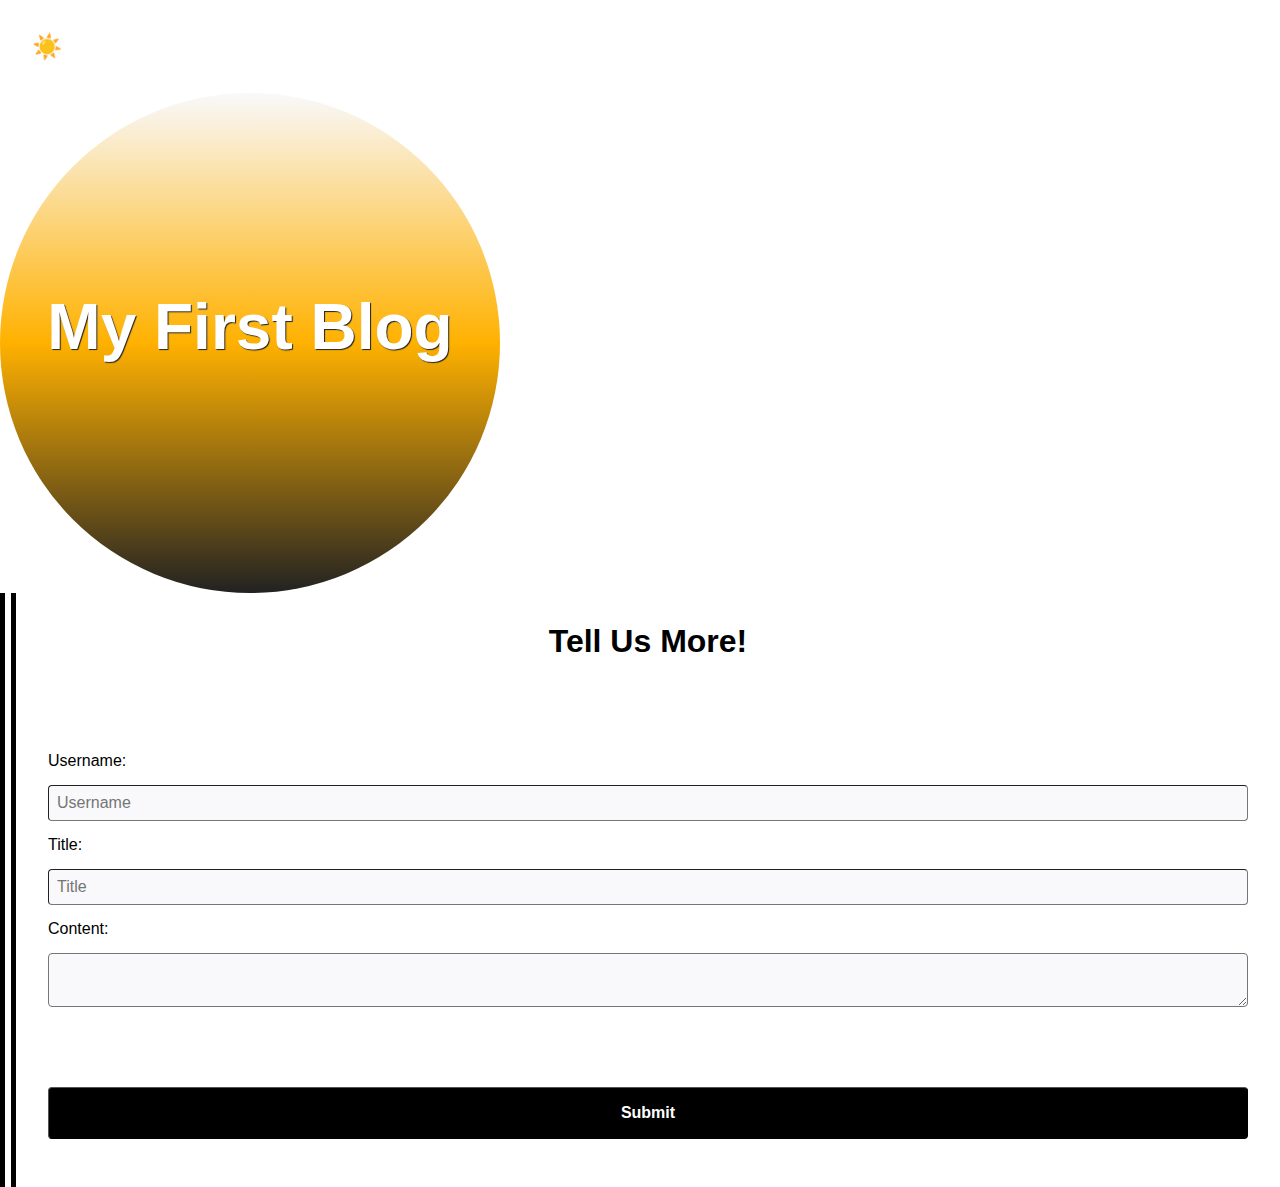
<file: index.html>
<!DOCTYPE html>
<html lang="en">

<head>
  <meta charset="UTF-8" />
  <meta name="viewport" content="width=device-width, initial-scale=1.0" />
  <meta http-equiv="X-UA-Compatible" content="ie=edge" />
  <title>My First Blog</title>

  <link rel="stylesheet" href="./assets/css/styles.css" />
  <link rel="stylesheet" href="./assets/css/form.css" />

  <script defer src="./assets/js/logic.js" type="text/javascript"></script>
  <script defer src="./assets/js/form.js" type="text/javascript"></script>
</head>

<body class="light-mode">
<header>
  <button id="toggle">☀️</button>
</header>
<aside id="before-click">
  <h2>My First Blog</h2>
</aside>
<section>
  <h2>Tell Us More!</h2>
</section>
<section>
  <form id="blog-form">
    <label for="username"> Username: </label>
    <input type="text" id="username" placeholder="Username">

    <label for="title"> Title: </label>
    <input type="text" id="title" placeholder="Title">

    <label for="content"> Content: </label>
    <textarea id="content" name="Content" placeholder="Content">
    </textarea>
    <p id="errormessage"></p>
    <input type="submit" value="Submit">
  </form>
</section>
</body>

</html>
</file>
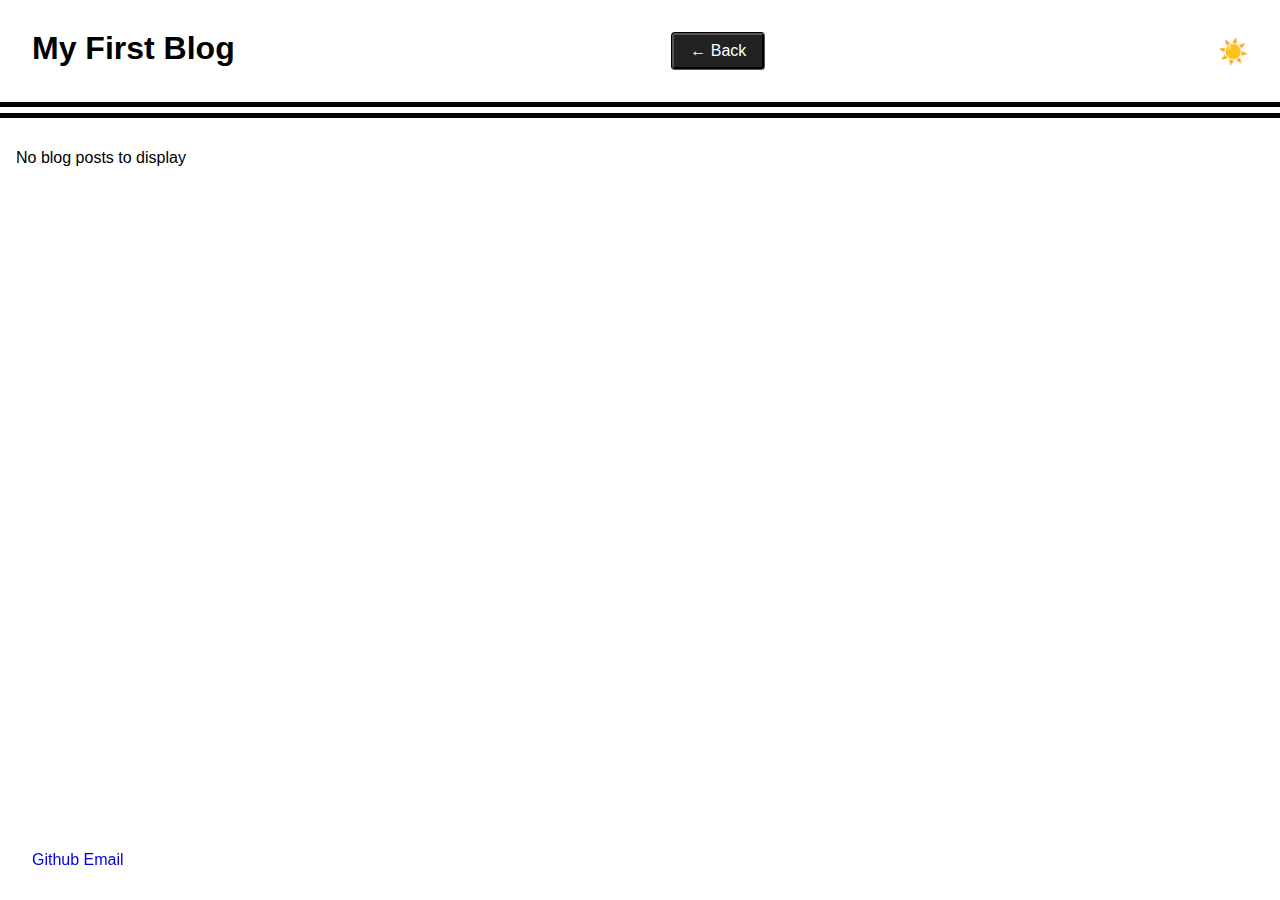
<file: blog.html>
<!DOCTYPE html>
<html lang="en">

<head>
  <meta charset="UTF-8" />
  <meta name="viewport" content="width=device-width, initial-scale=1.0" />
  <meta http-equiv="X-UA-Compatible" content="ie=edge" />
  <title>My First Blog</title>

  <link rel="stylesheet" href="./assets/css/styles.css" />
  <link rel="stylesheet" href="./assets/css/blog.css" />

  <script defer src="./assets/js/logic.js" type="text/javascript"></script>
  <script defer src="./assets/js/blog.js" type="text/javascript"></script>
</head>

<body class="light-mode">

  <!-- TODO: Create header, main, and footer elements -->
  <header>
    <h1>My First Blog</h1>
    <a id="back" href="index.html">&#8592;  Back</a>
    <button id="toggle">☀️</button>
  </header>

  <main>
    <h3>
      <p>

      </p>
    </h3>
  </main>

</body>

<footer>
  <h3></h3>
<p>
  <a href="https://github.com/"> Github</a> 
  <a href="https://mail.google.com/mail"> Email</a> 
</p>
</footer>

</html>
</file>
<file: assets/css/form.css>
/*
  Form Styles
*/

/*
  Tags
*/
aside 
 {
  background: linear-gradient(
    var(--light-accent), 
    var(--circle-color), 
    var(--dark-accent)
  );
  clip-path: circle(20rem at center);
  display: flex;
  justify-content: center;
  align-items: center;
  border-radius: 50%;
  height: 500px;
  width: 500px;
}


aside, 
section {
  flex: 1 1 50%;
}

aside > h2 {
  font-size: 4rem;
  color: white;
  text-shadow: 1px 1px 1px var(--dark-accent);
}

form {
  display: flex;
  flex-flow: column wrap;
  position: relative;
}

form > *:not(label) {
  margin: 1rem 0;
  padding: 0.5rem;
}

h2 {
  text-align: center;
  font-size: 2rem;
  margin-bottom: 2rem;
}

input[type=submit] {
  padding: 1rem;
  cursor: pointer;
  font-weight: bold;
  font-size: 1rem;
  background-color: var(--dark);
  color: var(--light);
}

input[type=submit]:active {
  box-shadow: 1px 1px 1px 1px rgba(0, 0, 0, .5);
  background-color: var(--dark-accent);
}

input[type=submit]:hover {
  border-style: inset;
  background-color: var(--dark-accent-action);
}

input,
textarea {
  border-radius: 4px;
  border-width: 1px;
  font-size: 1rem;
  background-color: var(--light-accent);
}

section {
  padding: 2rem;
  display: flex;
  align-items: stretch;
  flex-flow: column wrap;
  justify-content: center;
  border-left: double 1rem;
}

/*
  Classes
*/
.dark section {
  border-left: solid .5rem var(--disabled);
}

/*
  IDs
*/
#error {
  color: var(--error);
  opacity: .75;
  position: absolute;
  bottom: -2rem;
}
</file>
<file: assets/css/blog.css>
/*
  Blog Styles
*/

/*
  Tags
*/
a {
  text-decoration: none;
}

article {
  flex: 1 1 50%;
  border: 2px solid;
  border-radius: 4px;
  padding: 1rem;
  position: relative;
}

article blockquote {
  margin: 1rem;
  margin-bottom: 2rem;
  font-style: italic;
}

article h2 {
  text-transform: capitalize;
  border-bottom: thin solid;
}

article p {
  position: absolute;
  left: 1rem;
  bottom: 0.5rem;
  opacity: .75;
}

footer {
  position: fixed;
  inset: 0;
  top: calc(100% - 5rem);
}

li {
  margin: 1rem;
}

main {
  flex-direction: column;
  gap: 1em;
  padding: 1rem;
  height: calc(100vh - 11rem);
  overflow-y: scroll;
  justify-content: flex-start;
}

ul {
  list-style: none;
}

/*
  Classes
*/
.card {
  flex: 1 1 50%;
  border: 2px solid;
  border-radius: 4px;
}

.dark a {
  color: var(--light);
}

.light footer {
  border-top: double 1rem;
}

.light a {
  color: var(--dark);
}

/*
  IDs
*/
#back {
  padding: 0.5rem 1rem;
  border-radius: 4px;
  margin-right: 1rem;
  border: groove black;
  background-color: var(--dark-accent);
  color: var(--light);
}


#back:active {
  box-shadow: 1px 1px 1px 1px rgba(0, 0, 0, .5);
  background-color: var(--dark-accent);
}

#back:hover {
  border-style: inset;
  background-color: var(--dark-accent-action);
}

#love {
  text-align: center;
}
</file>
<file: assets/css/styles.css>
/*
  Resets
*/
*,
*:before,
*:after {
  margin: 0;
  padding: 0;
  box-sizing: border-box;
}

html {
  height: 100%;
}

body {
  min-height: 100%;
  line-height: 1;
  font-family: sans-serif;
}

​h1,
h2,
h3,
h4,
h5,
h6 {
  font-size: 100%;
}

​input,
select,
option,
optgroup,
textarea,
button,
pre,
code {
  font-size: 100%;
  font-family: inherit;
}

​ol,
ul {
  list-style: none;
}

/*
  General Styles
*/
/*
  Universal
*/
.light-mode {
  background-color: white;
  color: black;
}

.dark-mode {
  background-color: black;
  color: white;
  --circle-color: #ff5733;
}
:root {
  --light: #fff;
  --light-accent: #f9f9fb;
  --dark: #000;
  --dark-accent: #222;
  --dark-accent-action: #111;
  --action: #563d7c;
  --action-accent: #8570a5;
  --disabled: #aaa;
  --error: #ff0022;
  --circle-color: #ffb100;
}

* {
  transition: background-color ease-in .5s;
}

/*
  Tags
*/
header {
  display: flex;
  flex-flow: row wrap;
  justify-content: space-between;
}

header,
footer {
  padding: 2rem;
}

main {
  height: calc(100vh - 6rem);
  display: flex;
  justify-content: center;
  align-items: stretch;
  border-top: double 1rem;
}

/*
  Classes
*/
.dark header,
.dark footer {
  background-color: var(--dark);
  color: var(--light);
}


.dark main {
  background-color: var(--dark-accent);
  color: var(--light);
  border-top: solid .5rem var(--disabled);
}

.light header,
.light footer {
  background-color: var(--light);
  color: var(--dark);
}

.light main {
  background-color: var(--light-accent);
  color: var(--dark);
}

/*
  IDs
*/
#toggle {
  font-size: 1.52em;
  margin: 0;
  padding: 0;
  background: transparent;
  border: none;
  cursor: pointer;
  text-shadow: 0px 0px .5rem var(--light-accent);
}
</file>
